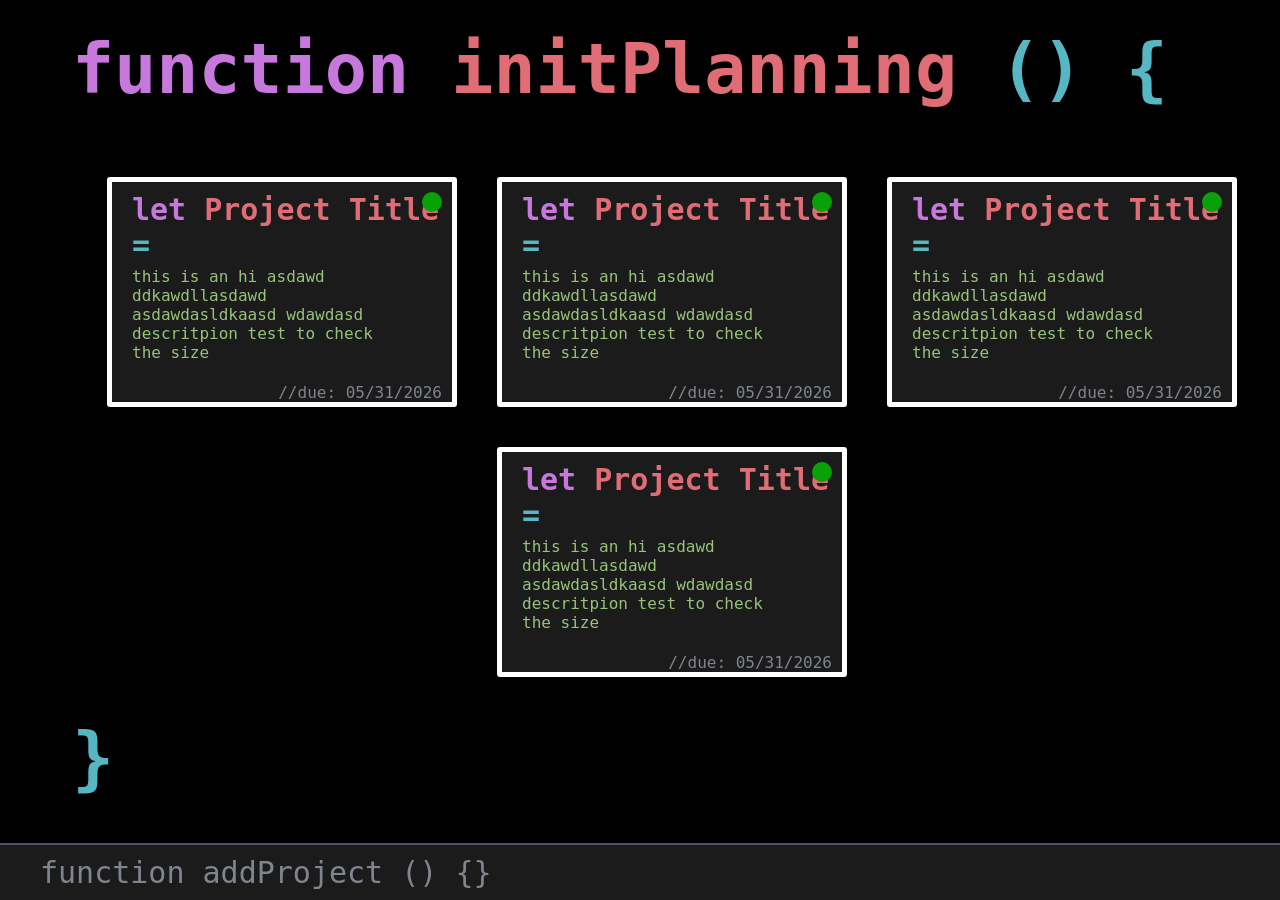
<file: index.html>
<!DOCTYPE html>
<html lang="en">
<head>
    <meta charset="UTF-8">
    <meta name="viewport" content="width=device-width, initial-scale=1.0">
    <title>Planning tool</title>
    <link href="style.css" rel="stylesheet">
</head>
<body>
    <h1 class="header"><span class="keyword">function</span> 
        <span class="functionName">initPlanning</span> 
        <span class="brackets">() {</span></h1>
    
    <div id="ProjectOverview">
        <div class="Projects">
            <h1 class="ProjectTitle"><span class="keyword">let</span> Project Title <span class="equal">=</span></h1>
            <span class="StatusDot"></span>
            <p class="projectDescription">this is an hi asdawd ddkawdllasdawd asdawdasldkaasd wdawdasd descritpion test to check the size</p>
            <p class="dueDate">//due: 05/31/2026</p>
        </div>
        <div class="Projects">
            <h1 class="ProjectTitle"><span class="keyword">let</span> Project Title <span class="equal">=</span></h1>
            <span class="StatusDot"></span>
            <p class="projectDescription">this is an hi asdawd ddkawdllasdawd asdawdasldkaasd wdawdasd descritpion test to check the size</p>
            <p class="dueDate">//due: 05/31/2026</p>
        </div>
        <div class="Projects">
            <h1 class="ProjectTitle"><span class="keyword">let</span> Project Title <span class="equal">=</span></h1>
            <span class="StatusDot"></span>
            <p class="projectDescription">this is an hi asdawd ddkawdllasdawd asdawdasldkaasd wdawdasd descritpion test to check the size</p>
            <p class="dueDate">//due: 05/31/2026</p>
        </div>
        <div class="Projects">
            <h1 class="ProjectTitle"><span class="keyword">let</span> Project Title <span class="equal">=</span></h1>
            <span class="StatusDot"></span>
            <p class="projectDescription">this is an hi asdawd ddkawdllasdawd asdawdasldkaasd wdawdasd descritpion test to check the size</p>
            <p class="dueDate">//due: 05/31/2026</p>
        </div>
    </div>

    <h1 class="closingBracket"><span class="brackets">}</span></h1>
<div class="functionBar">
    <a href="addProjectPage.html" class="addButton">
        <span class="functionHover">function</span> 
        <span class="functionNameHover">addProject</span> 
        <span class="bracketsHover">() {}</span>
    </a>
</div>


    <script src="script.js"></script> 
</body>
</html>
</file>
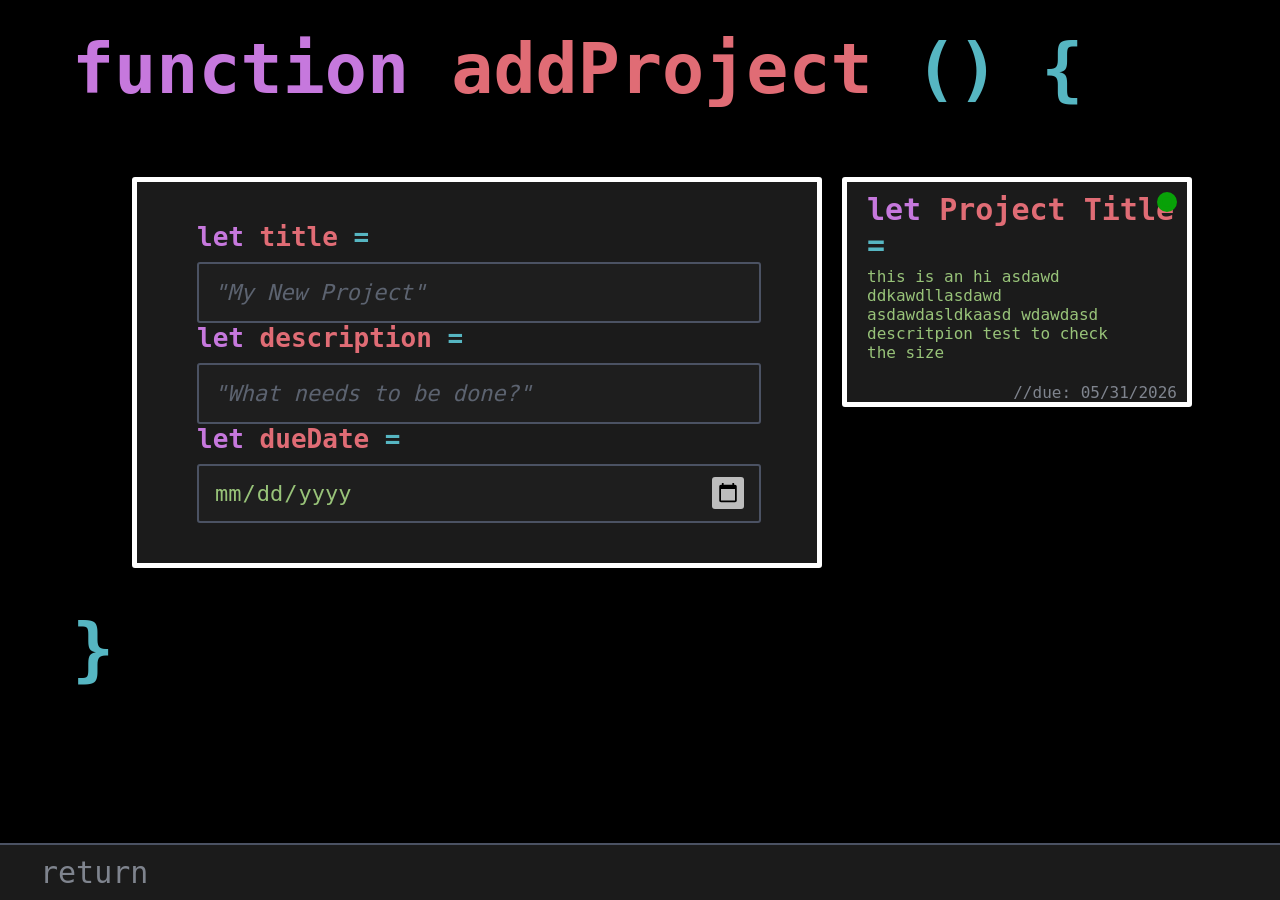
<file: addProjectPage.html>
<!DOCTYPE html>
<html lang="en">

<head>
    <meta charset="UTF-8">
    <meta name="viewport" content="width=device-width, initial-scale=1.0">
    <title>addProjectPage</title>
    <link href="style.css" rel="stylesheet">
</head>
<body class="addPageBody">
    <h1 class="header"><span class="keyword">function</span> 
        <span class="functionName">addProject</span> 
        <span class="brackets">() {</span></h1>
<div class="mainpart">
    <div class="addProjectCard">
        <label class="label"><span class="keyword">let</span> title <span class="equal">=</span></label>
        <input class="input" placeholder='"My New Project"'>
        <label class="label"><span class="keyword">let</span> description <span class="equal">=</span></label>
        <input class="input" placeholder='"What needs to be done?"'>
        <label class="label"><span class="keyword">let</span> dueDate <span class="equal">=</span></label>
        <input class="input" type="date">
    </div>

        <div class="Projects">
            <h1 class="ProjectTitle"><span class="keyword">let</span> Project Title <span class="equal">=</span></h1>
            <span class="StatusDot"></span>
            <p class="projectDescription">this is an hi asdawd ddkawdllasdawd asdawdasldkaasd wdawdasd descritpion test to check the size</p>
            <p class="dueDate">//due: 05/31/2026</p>
        </div>


</div>
    <h1 class="closingBracket"><span class="brackets">}</span></h1>
    
    <div class="functionBar">
    <a href="index.html" class="returnButton"><span>return</span></a>
        </div>

</body>
</html>
</file>
<file: style.css>
body{
    display: flex;
    align-items: flex-start;
    justify-content: center;
    background-color: black;
    flex-direction: column;
    padding-left: 5%;
}
.addPageBody{
    background-color: black;
}
.header{
    color: white;
    font-family: 'JetBrains Mono', 'Fira Code', 'SF Mono', 'Menlo', 'Consolas', monospace;
    font-size: 70px;
    margin-top: 20px;
}
.closingBracket{
    color: white;
    font-family: 'JetBrains Mono', 'Fira Code', 'SF Mono', 'Menlo', 'Consolas', monospace;
    font-size: 70px;
    margin-top: 20px;
    margin-bottom: 0;
}
.Planning{
    color: rgb(102, 255, 102);
}
#ProjectOverview{
    display: flex;
    flex-direction: row;
    flex-wrap: wrap;
    justify-content: center;
    max-width: 1800px;
    width: 100%;  
}
.Projects{
    width: 320px;
    height: 200px;
    border: white 5px solid;
    border-radius: 3px;
    margin-left: 5%;
    margin: 20px;
    padding: 10px;
    display: flex;
    flex-direction: column;
    position: relative;
    background-color: rgb(27, 27, 27);
    transition: transform 0.2s ease;
}
.ProjectTitle{
    font-family: 'JetBrains Mono', 'Fira Code', 'SF Mono', 'Menlo', 'Consolas', monospace;
    font-size: 30px;
    color: #E06C75;
    margin-left: 10px;
    margin-top: 0;
    margin-bottom: 5px;
}
.keyword{
    color: #C678DD;
}
.functionName{
    color: #E06C75;
}
.brackets{
    color: #56B6C2
}
.equal{
    color: #56B6C2;
}
.add{
    color: rgb(102, 255, 102);
}
.StatusDot{
    margin: 10px;
    width: 10px;
    height: 10px;
    border: rgb(8, 161, 8) 5px solid;
    border-radius: 50%;
    background-color: rgb(8, 161, 8);
    position: absolute;
    top: 0;
    right: 0
}
.projectDescription{
    color: #98C379;
    font-family: 'JetBrains Mono', 'Fira Code', 'SF Mono', 'Menlo', 'Consolas', monospace;
    margin: 0;
    width: 250px;
    margin-left: 10px;
}
.dueDate{
    color: #7F848E;
    font-family: 'JetBrains Mono', 'Fira Code', 'SF Mono', 'Menlo', 'Consolas', monospace;
    position: absolute;
    bottom: 0;
    right: 0;
    margin: 10px;
    margin-bottom: 0;
}
.addProjectCard{
    display: flex;
    flex-direction: column;
    justify-content: center;
    width: 600px;
    height: auto;
    padding: 40px;
    border: white 5px solid;
    border-radius: 3px;
    background-color: rgb(27, 27, 27);
    box-shadow: 0 20px 40px rgba(0, 0, 0, 0.7);
    margin-left: 5%;
    margin-top: 20px;
    margin-bottom: 20px;
}
.label{
    font-family: 'JetBrains Mono', 'Fira Code', 'SF Mono', 'Menlo', 'Consolas', monospace;
    font-size: 26px;
    font-weight: bold;
    color: #E06C75;
    margin-left: 20px;
    margin-bottom: 10px;
}
.input{
    border: #4B5263 2px solid;
    border-radius: 3px;
    height: 55px;
    width: calc(100% - 70px);
    background-color: #1e1e1e;
    color: #98C379;
    margin-left: 20px;
    padding-left: 15px;
    padding-right: 15px;
    outline: none;
    font-family: 'JetBrains Mono', 'Fira Code', 'SF Mono', 'Menlo', 'Consolas', monospace;
    font-size: 22px;
    transition: border-color 0.2s ease, box-shadow 0.2s ease;
}
.addButton{
    color: #7F848E;
    font-size: 30px;
    text-decoration: none;
    margin: 20px;
    padding: 10px;
    transition: transform 0.2s ease;
    font-family: 'JetBrains Mono', 'Fira Code', 'SF Mono', 'Menlo', 'Consolas', monospace;;
}
.returnButton{
    color: #7F848E;
    font-size: 30px;
    text-decoration: none;
    background-color: rgb(27, 27, 27);
    margin: 20px;
    padding: 10px;
    transition: transform 0.2s ease;
    font-family: 'JetBrains Mono', 'Fira Code', 'SF Mono', 'Menlo', 'Consolas', monospace;;
}
.mainpart{
    display: flex;
    flex-direction: row;
    width: 100%;
}
.functionBar{
    width: 100%;
    background-color: rgb(27, 27, 27);;
    position: fixed;
    bottom: 0;
    left: 0;
    padding: 10px;
    margin: 0;
    border-top: #4B5263 2px solid;
}
@font-face {
  font-family: 'Archivo-Bold';
  src: url('Fonts/WEB/fonts/Archivo-Bold.woff2') format('woff2'),
       url('Fonts/WEB/fonts/Archivo-Bold.woff') format('woff'),
       url('Fonts/WEB/fonts/Archivo-Bold.ttf') format('truetype');
  font-weight: 700;
  font-display: swap;
  font-style: normal;
}
@font-face {
  font-family: 'Array-SemiboldWide';
  src: url('Fonts/WEB/fonts/Array-SemiboldWide.woff2') format('woff2');
  font-weight: 600;
  font-display: swap;
  font-style: normal;
}
@media (max-width: 600px){
    #ProjectOverview{
    display: flex;
    flex-direction: column; 
}
    .header{
        font-size: 50px;
        margin-bottom: 0;
    }
    .ProjectTitle{
        font-size: 25px;
        margin-bottom: 10px;
    }
}
.Projects:hover{
    transform: translateY(-10px) scale(1.1);
    border-color: #56B6C2;
    cursor: pointer;
}
.addButton:hover{
    transform: translateY(-5px) scale(1.05);
    border-color:  #C678DD;
}
.returnButton:hover{
    transform: translateY(-5px) scale(1.05);
    border-color: #E06C75;
    color: #E06C75
}
.addButton:hover .functionHover{
    color: #C678DD;
}
.addButton:hover .functionNameHover{
    color:  #E06C75;
}
.addButton:hover .bracketHover{
    color:  #56B6C2;
}
.input:focus{
    border-color: #56B6C2;
    box-shadow: 0 0 10px rgba(86, 182, 194, 0.3);
    background-color: black;
}
.input::placeholder{
    color: #5c6370;
    font-style: italic;
}
input[type="date"]::-webkit-calendar-picker-indicator{
    background-color: #56B6C2;
    padding: 5px;
    border-radius: 3px;
    cursor: pointer;
    filter: invert(0%) sepia(100%) saturate(0%) hue-rotate(0deg) brightness(100%) contrast(100%);
}
</file>
